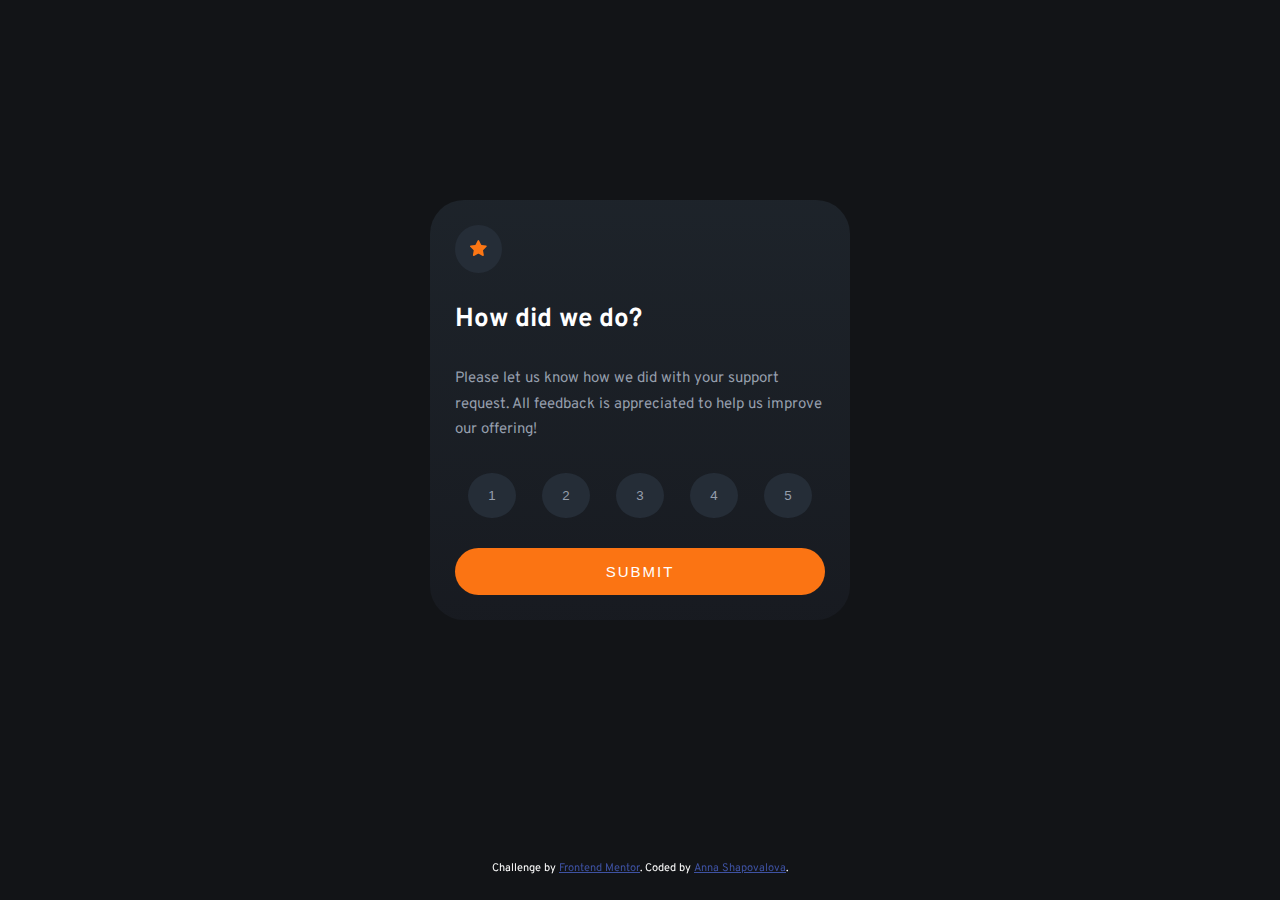
<file: index.html>
<!DOCTYPE html>
<html lang="en">
<head>
  <meta charset="UTF-8">
  <meta name="viewport" content="width=device-width, initial-scale=1.0"> 
  <link rel="preconnect" href="https://fonts.googleapis.com">
<link rel="preconnect" href="https://fonts.gstatic.com" crossorigin>
<link href="https://fonts.googleapis.com/css2?family=Overpass:wght@400;700&display=swap" rel="stylesheet">
  <link rel="stylesheet" href="styles.css">
  <link rel="icon" type="image/png" sizes="32x32" href="./images/favicon-32x32.png">
  <title>Interactive rating component</title>
</head>
<body>
  <div class="container" id="main-container">
    <div class="card">
      <div class="star">
        <img src="images/icon-star.svg" alt="Star-image">
      </div>
      <h1 class="main-question">How did we do?</h1>
      <p class="main-text">Please let us know how we did with your support request. All feedback is appreciated 
        to help us improve our offering!
      </p>
      <ul class="vote">
        <li>
          <button class="rate-btn" value="1">1</button>
        </li>
        <li>
          <button class="rate-btn" value="2">2</button>
        </li>
        <li>
          <button class="rate-btn" value="3">3</button>
        </li>
        <li>
          <button class="rate-btn" value="4">4</button>
        </li>
        <li>
          <button class="rate-btn" value="5">5</button>
        </li> 
      </ul>
      <button class="submit_button" id="submit_button">
        Submit
      </button>
    </div>
  </div>

  <div class="hidden" id="thank-you-container">
    <div class="card">
      <div class="thank-you-image">
        <img src="images/illustration-thank-you.svg" alt="Thank you image">
      </div>
      <h2 class="choice">You selected <span id="rating"></span> out of 5</h2>
      <h1 class="thank">Thank you!</h1>
      <p class="thank-text">
        We appreciate you taking the time to give a rating. If you ever need more support, 
  don’t hesitate to get in touch!
      </p>
    </div>
  </div>

  <footer>
    <div class="attribution">
      Challenge by <a href="https://www.frontendmentor.io?ref=challenge" target="_blank">Frontend Mentor</a>. 
      Coded by <a href="#">Anna Shapovalova</a>.
    </div>
  </footer>

<script src="index.js"></script>
</body>
</html>
</file>
<file: styles.css>
:root {
  --primary-orange-color: hsl(25, 97%, 53%);
  --white: hsl(0, 0%, 100%);
  --light-grey: hsl(217, 12%, 63%);
  --medium-grey: hsl(216, 12%, 54%);
  --dark-blue: hsl(213, 19%, 18%);
  --very-dark-blue: hsl(216, 12%, 8%);
}

* {
  margin: 0;
  padding: 0;
  box-sizing: border-box;
}

body {
  font-family: 'Overpass', sans-serif;
  background-color: var(--very-dark-blue);
  color: var(--white);
}

.card {
  display: flex;
  flex-direction: column;
  justify-content: center;
  max-width: 420px;
  height: 420px;
  margin: 200px auto;
  padding: 25px;
  background-image: linear-gradient(
    to bottom,
    hsl(212, 18%, 14%),
    hsl(220, 16%, 11%)
  );;
  border: none;
  border-radius: 34px;
}

/* VOTE PAGE */

.star {
  background-color: var(--dark-blue);
  padding: 15px 15px 11px 15px;
  border-radius: 50%;
  width: fit-content;
  position: relative;
  margin-bottom: 30px;
}

.main-question {
  font-size: 26px;
  font-weight: 700;
}

.main-text {
  font-size: 15px;
  font-weight: 400;
  margin: 30px 0;
  line-height: 1.7;
  color: var(--light-grey);
}

.vote {
  display: flex;
  flex-direction: row;
  justify-content: space-around;
  list-style-type: none;
}

.rate-btn {
  background-color: var(--dark-blue);
  padding: 15px 20px;
  border-radius: 50%;
  margin-bottom: 30px;
  border: none;
  color: var(--light-grey);
  transition: 0.3s;
}

.rate-btn:hover {
  background-color: var(--light-grey);
  cursor: pointer;
  color: var(--white);
}

.rate-btn:focus {
  background-color: var(--primary-orange-color);
  color: var(--white);
} 

.submit_button {
  background-color: var(--primary-orange-color);
  color: var(--white);
  padding: 15px 10px;
  width: 100%;
  border: none;
  text-transform: uppercase;
  border-radius: 25px;
  font-size: 15px;
  letter-spacing: 2px;
  cursor: pointer;
  transition: 0.3s;
}

.submit_button:hover {
  background-color: var(--white);
  color: var(--primary-orange-color);
}

/* THANK YOU PAGE */

.hidden {
  display: none;
}
.thank-you-image {
  text-align: center;
  margin: 20px 0;
}

.choice {
  text-align: center;
  font-size: 15px;
  font-weight: 400;
  line-height: 1.7;
  color: var(--primary-orange-color);
  background-color: var(--dark-blue);
  border-radius: 20px;
  margin: 20px 0;
  padding: 4px 0;
 /* width: 200px; */
}

.thank {
  text-align: center;
  font-size: 26px;
  font-weight: 700;
  margin: 25px 0;
}

.thank-text {
  text-align: center;
  font-size: 15px;
  font-weight: 400;
  line-height: 1.7;
  color: var(--light-grey);
  margin: 20px 0;
}

/* FOOTER */

.attribution {
  font-size: 11px;
  text-align: center; 
  position: fixed;
  left: 0;
  bottom: 0;
  width: 100%;
  margin-bottom: 25px;
}

.attribution a {
   color: hsl(228, 45%, 44%); 
}

@media (max-width: 630px) {
  .card {
    max-width:350px;
    margin: 100px auto;
  }
}
</file>
